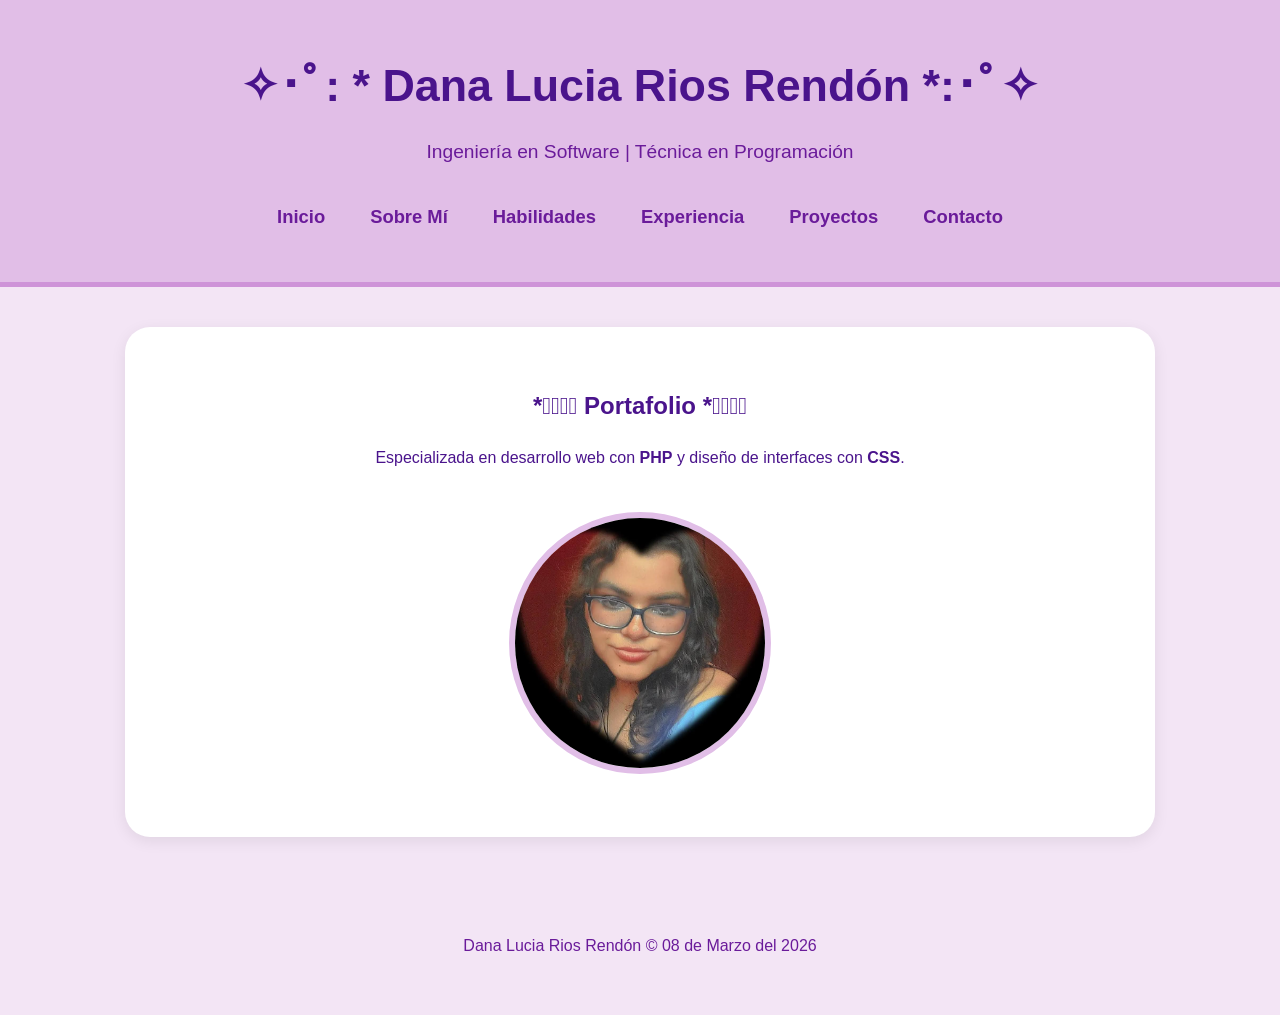
<file: index.html>
<!DOCTYPE html>
<html lang="es">
<head>
    <meta charset="UTF-8">
    <meta name="viewport" content="width=device-width, initial-scale=1.0">
    <title>Dana Rios | Portafolio</title>
    <link rel="stylesheet" href="estilo/style.css">
</head>
<body>
    <header class="main-header">
        <div class="header-content">
            <h1>✧･ﾟ: * Dana Lucia Rios Rendón *:･ﾟ✧</h1>
            <p class="subtitle">Ingeniería en Software | Técnica en Programación</p>
        </div>
        <nav>
            <ul class="nav-links">
                <li><a href="index.html">Inicio</a></li>
                <li><a href="about.html">Sobre Mí</a></li>
                <li><a href="skills.html">Habilidades</a></li>
                <li><a href="experience.html">Experiencia</a></li>
                <li><a href="projects.html">Proyectos</a></li>
                <li><a href="contact.html">Contacto</a></li>
            </ul>
        </nav>
    </header>

    <main class="container">
        <section class="hero">
            <h2>*̩̩̥͙ Portafolio *̩̩̥͙</h2>
            <p>Especializada en desarrollo web con <strong>PHP</strong> y diseño de interfaces con <strong>CSS</strong>.</p>
            <figure class="profile-container">
                <img src="img/yo.png" alt="Retrato de Dana Rios" id="foto-perfil">
            </figure>
        </section>
    </main>

    <footer class="main-footer">
        <p>Dana Lucia Rios Rendón &copy; 08 de Marzo del 2026</p>
    </footer>
</body>
</html>
</file>
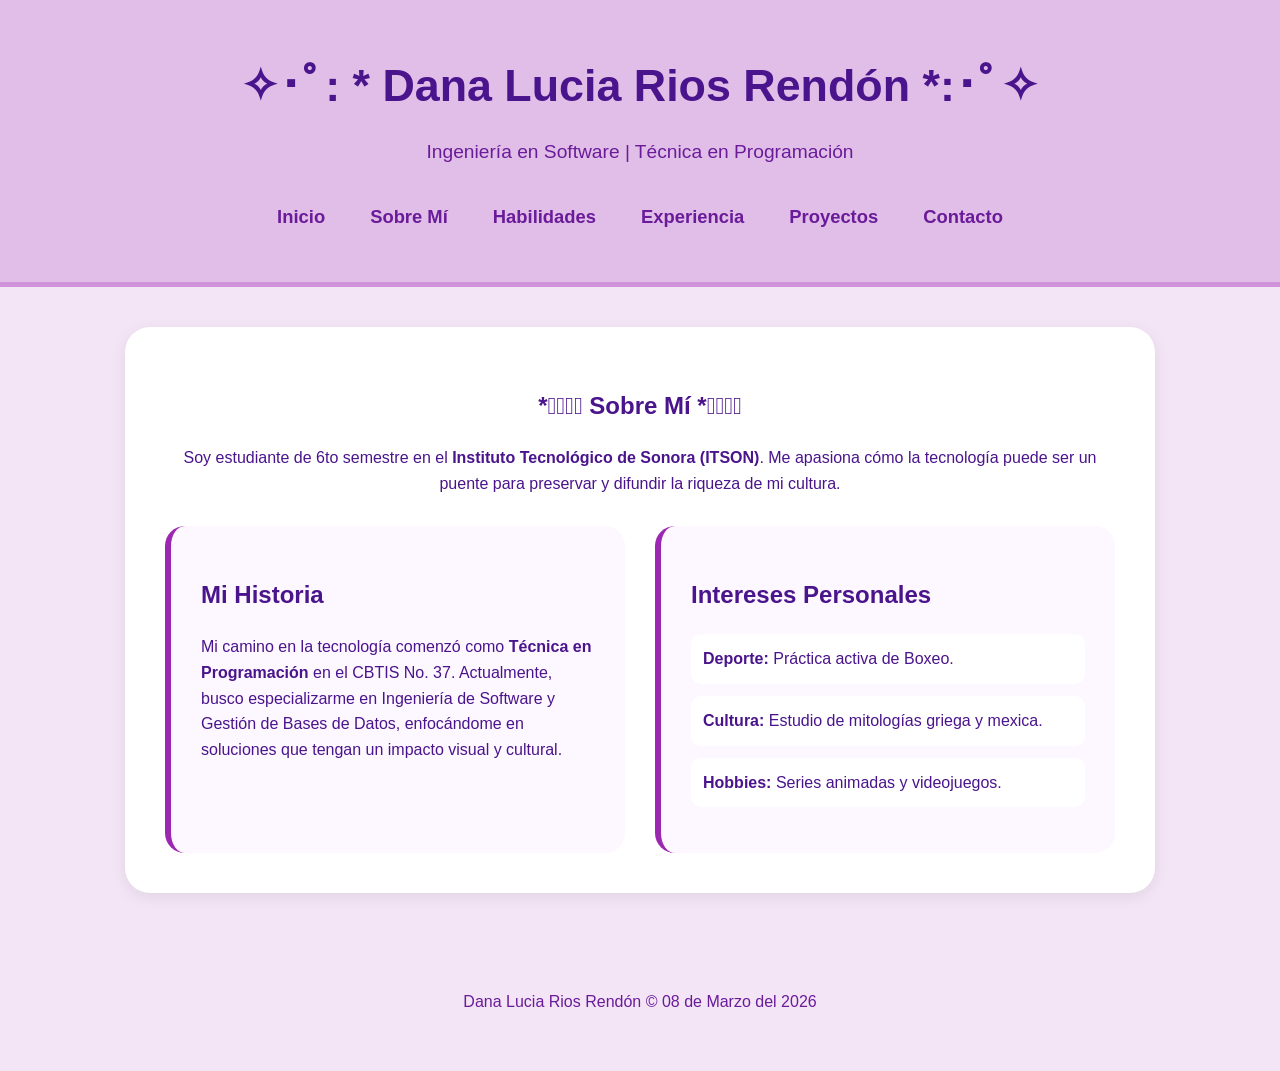
<file: about.html>
<!DOCTYPE html>
<html lang="es">
<head>
    <meta charset="UTF-8">
    <meta name="viewport" content="width=device-width, initial-scale=1.0">
    <title>Sobre Mí | Dana Rios</title>
    <link rel="stylesheet" href="estilo/style.css">
</head>
<body>
    <header class="main-header">
        <div class="header-content">
            <h1>✧･ﾟ: * Dana Lucia Rios Rendón *:･ﾟ✧</h1>
            <p class="subtitle">Ingeniería en Software | Técnica en Programación</p>
        </div>
        <nav>
            <ul class="nav-links">
                <li><a href="index.html">Inicio</a></li>
                <li><a href="about.html">Sobre Mí</a></li>
                <li><a href="skills.html">Habilidades</a></li>
                <li><a href="experience.html">Experiencia</a></li>
                <li><a href="projects.html">Proyectos</a></li>
                <li><a href="contact.html">Contacto</a></li>
            </ul>
        </nav>
        </header>

    <main class="container">
        <section class="about-hero">
            <h1>*̩̩̥͙ Sobre Mí *̩̩̥͙</h1>
            <p class="intro-text">
                Soy estudiante de 6to semestre en el <strong>Instituto Tecnológico de Sonora (ITSON)</strong>. 
                Me apasiona cómo la tecnología puede ser un puente para preservar y difundir la riqueza de mi cultura.
            </p>
        </section>

        <section class="content-grid">
            <article class="bio-card">
                <h2>Mi Historia</h2>
                <p>
                    Mi camino en la tecnología comenzó como <strong>Técnica en Programación</strong> en el CBTIS No. 37. 
                    Actualmente, busco especializarme en Ingeniería de Software y Gestión de Bases de Datos, enfocándome en soluciones que tengan un impacto visual y cultural.
                </p>
            </article>

            <article class="interests-card">
                <h2>Intereses Personales</h2>
                <ul class="interests-list">
                    <li>
                        <strong>Deporte:</strong> Práctica activa de Boxeo.
                    </li>
                    <li>
                        <strong>Cultura:</strong> Estudio de mitologías griega y mexica.
                    </li>
                    <li>
                        <strong>Hobbies:</strong> Series animadas y videojuegos.
                    </li>
                </ul>
            </article>
        </section>
    </main>

    <footer class="main-footer">
        <p>Dana Lucia Rios Rendón &copy; 08 de Marzo del 2026</p>
    </footer>
</body>
</html>
</file>
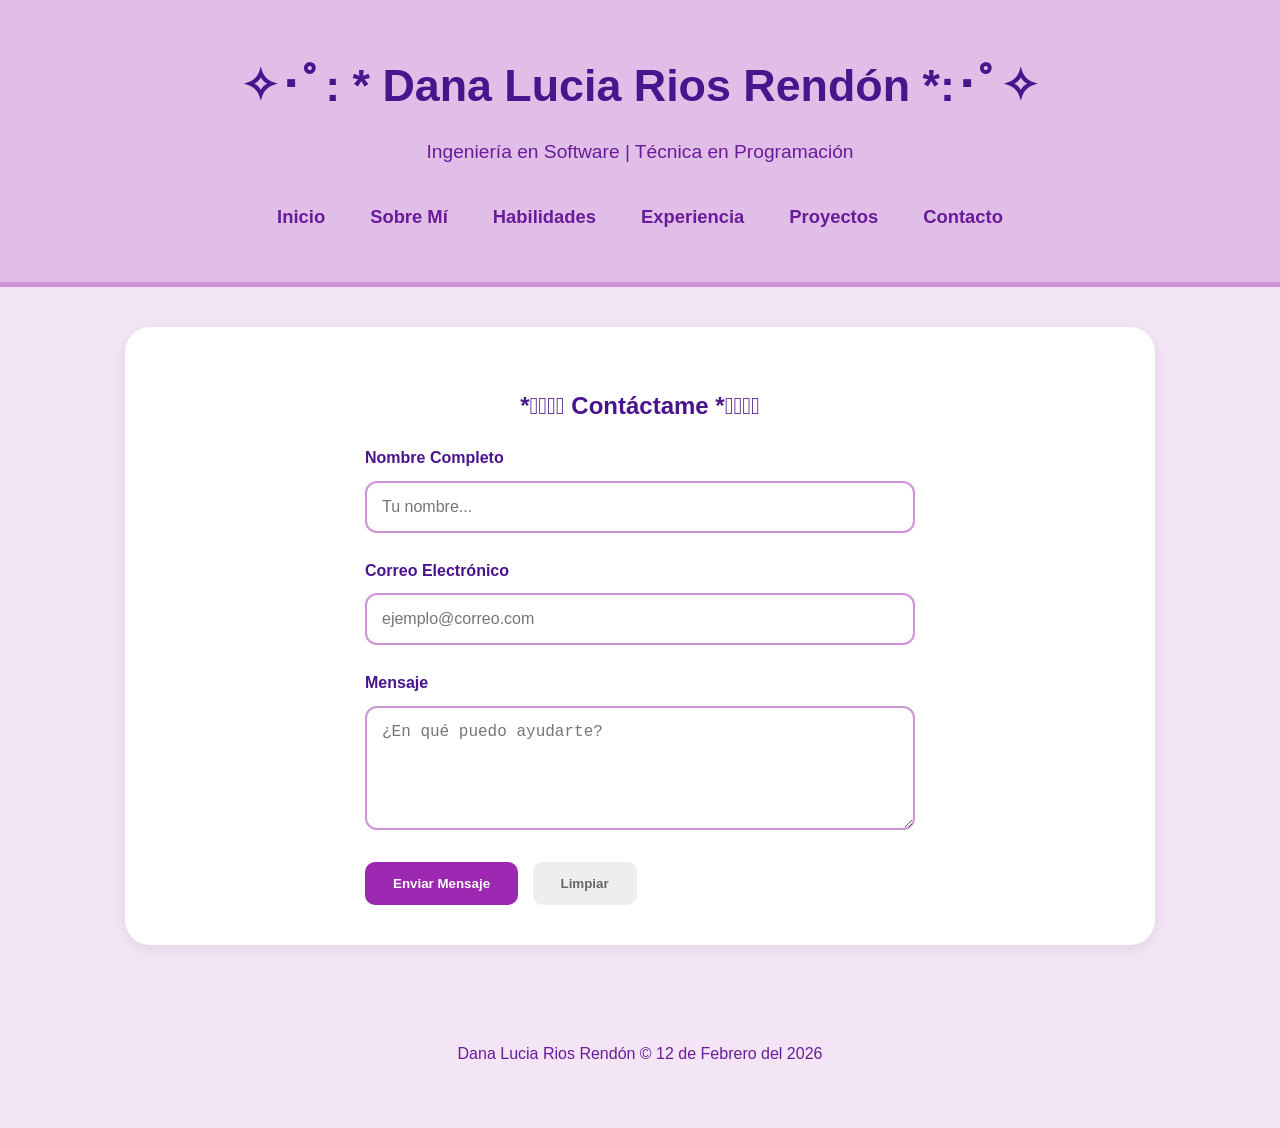
<file: contact.html>
<!DOCTYPE html>
<html lang="es">
    <head>
        <meta charset="UTF-8">
        <meta name="viewport" content="width=device-width, initial-scale=1.0">
        <title>‧͙⁺˚*･༓☾　Contacto - Dana Rios　☽༓･*˚⁺‧͙</title>
        <link rel="stylesheet" href="estilo/style.css">
    </head>
    
    <body>
        <header class="main-header">
        <div class="header-content">
            <h1>✧･ﾟ: * Dana Lucia Rios Rendón *:･ﾟ✧</h1>
            <p class="subtitle">Ingeniería en Software | Técnica en Programación</p>
        </div>
        <nav>
            <ul class="nav-links">
                <li><a href="index.html">Inicio</a></li>
                <li><a href="about.html">Sobre Mí</a></li>
                <li><a href="skills.html">Habilidades</a></li>
                <li><a href="experience.html">Experiencia</a></li>
                <li><a href="projects.html">Proyectos</a></li>
                <li><a href="contact.html">Contacto</a></li>
            </ul>
        </nav>
        </header>

        <main class="container">
        <section class="contact-card">
        <h1>*̩̩̥͙ Contáctame *̩̩̥͙</h1>
            <form action="#" method="post" class="styled-form">
                <div class="form-group">
                    <label for="nombre">Nombre Completo</label>
                    <input type="text" id="nombre" name="nombre" placeholder="Tu nombre..." required>
                </div>

                <div class="form-group">
                    <label for="email">Correo Electrónico</label>
                    <input type="email" id="email" name="email" placeholder="ejemplo@correo.com" required>
                </div>

                <div class="form-group">
                    <label for="mensaje">Mensaje</label>
                    <textarea id="mensaje" name="mensaje" rows="5" placeholder="¿En qué puedo ayudarte?"></textarea>
                </div>

                <div class="form-actions">
                    <button type="submit" class="btn-primary">Enviar Mensaje</button>
                    <button type="reset" class="btn-secondary">Limpiar</button>
                </div>
            </form>
        </section>
        </main>

        <footer>
            <p>Dana Lucia Rios Rendón &copy; 12 de Febrero del 2026</p>
        </footer>
    </body>
</html>
</file>
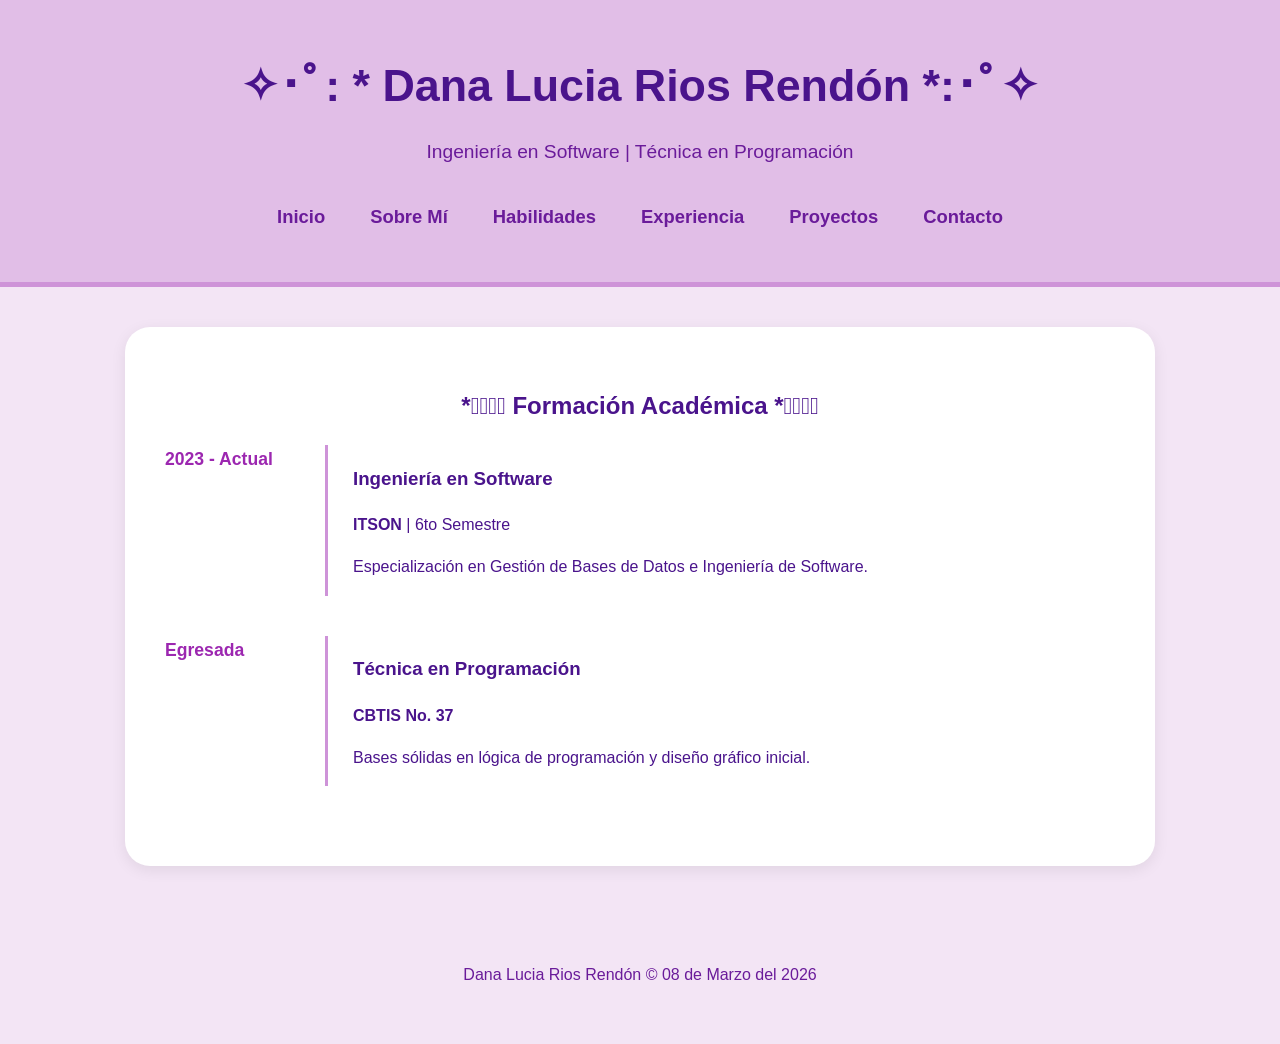
<file: experience.html>
<!DOCTYPE html>
<html lang="es">
    <head>
        <meta charset="UTF-8">
        <meta name="viewport" content="width=device-width, initial-scale=1.0">
        <title>‧͙⁺˚*･༓☾　Experiencia - Dana Rios　☽༓･*˚⁺‧͙</title>
        <link rel="stylesheet" href="estilo/style.css">
    </head>
    <body>
        <header class="main-header">
        <div class="header-content">
            <h1>✧･ﾟ: * Dana Lucia Rios Rendón *:･ﾟ✧</h1>
            <p class="subtitle">Ingeniería en Software | Técnica en Programación</p>
        </div>
        <nav>
            <ul class="nav-links">
                <li><a href="index.html">Inicio</a></li>
                <li><a href="about.html">Sobre Mí</a></li>
                <li><a href="skills.html">Habilidades</a></li>
                <li><a href="experience.html">Experiencia</a></li>
                <li><a href="projects.html">Proyectos</a></li>
                <li><a href="contact.html">Contacto</a></li>
            </ul>
        </nav>
        </header>

        <main class="container">
        <section class="timeline-section">
        <h1>*̩̩̥͙ Formación Académica *̩̩̥͙</h1>
        
        <div class="timeline-item">
            <div class="timeline-date">2023 - Actual</div>
            <div class="timeline-content">
                <h3>Ingeniería en Software</h3>
                <p><strong>ITSON</strong> | 6to Semestre</p>
                <p>Especialización en Gestión de Bases de Datos e Ingeniería de Software.</p>
            </div>
        </div>

        <div class="timeline-item">
            <div class="timeline-date">Egresada</div>
            <div class="timeline-content">
                <h3>Técnica en Programación</h3>
                <p><strong>CBTIS No. 37</strong></p>
                <p>Bases sólidas en lógica de programación y diseño gráfico inicial.</p>
            </div>
        </div>
        </section>
        </main>
        <footer>
            <p>Dana Lucia Rios Rendón &copy; 08 de Marzo del 2026</p>
        </footer>
    </body>
</html>
</file>
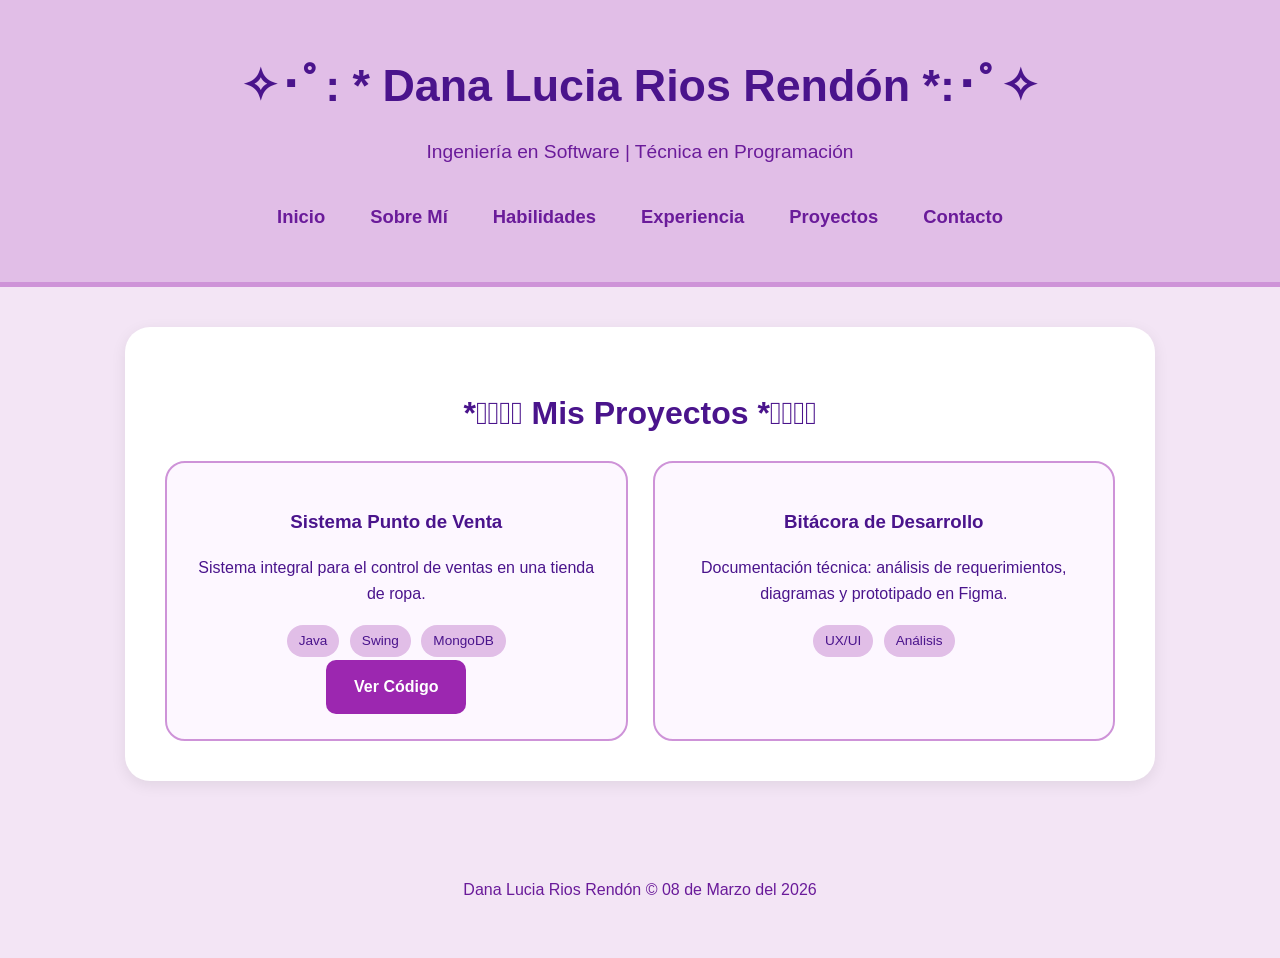
<file: projects.html>
<!DOCTYPE html>
<html lang="es">
    <head>
        <meta charset="UTF-8">
        <meta name="viewport" content="width=device-width, initial-scale=1.0">
        <title>‧͙⁺˚*･༓☾　Proyectos - Dana Rios　☽༓･*˚⁺‧͙</title>
        <link rel="stylesheet" href="estilo/style.css">
    </head>
    
    <body>
        <header class="main-header">
        <div class="header-content">
            <h1>✧･ﾟ: * Dana Lucia Rios Rendón *:･ﾟ✧</h1>
            <p class="subtitle">Ingeniería en Software | Técnica en Programación</p>
        </div>
        <nav>
            <ul class="nav-links">
                <li><a href="index.html">Inicio</a></li>
                <li><a href="about.html">Sobre Mí</a></li>
                <li><a href="skills.html">Habilidades</a></li>
                <li><a href="experience.html">Experiencia</a></li>
                <li><a href="projects.html">Proyectos</a></li>
                <li><a href="contact.html">Contacto</a></li>
            </ul>
        </nav>
        </header>

        <main class="container">
        <h1>*̩̩̥͙ Mis Proyectos *̩̩̥͙</h1>
        <div class="project-grid">
            <article class="project-card">
                <h3>Sistema Punto de Venta</h3>
                <p>Sistema integral para el control de ventas en una tienda de ropa.</p>
                <div class="tech-stack">
                    <span>Java</span> <span>Swing</span> <span>MongoDB</span>
                </div>
                <a href="https://github.com/cloudysito/ProyectoDisenoDeSoftware_TiendaRopa.git" class="btn-link">Ver Código</a>
            </article>

            <article class="project-card">
                <h3>Bitácora de Desarrollo</h3>
                <p>Documentación técnica: análisis de requerimientos, diagramas y prototipado en Figma.</p>
                <div class="tech-stack">
                    <span>UX/UI</span> <span>Análisis</span>
                </div>
            </article>
        </div>
        </main>

        <footer>
            <p>Dana Lucia Rios Rendón &copy; 08 de Marzo del 2026</p>
        </footer>
    </body>
</html>
</file>
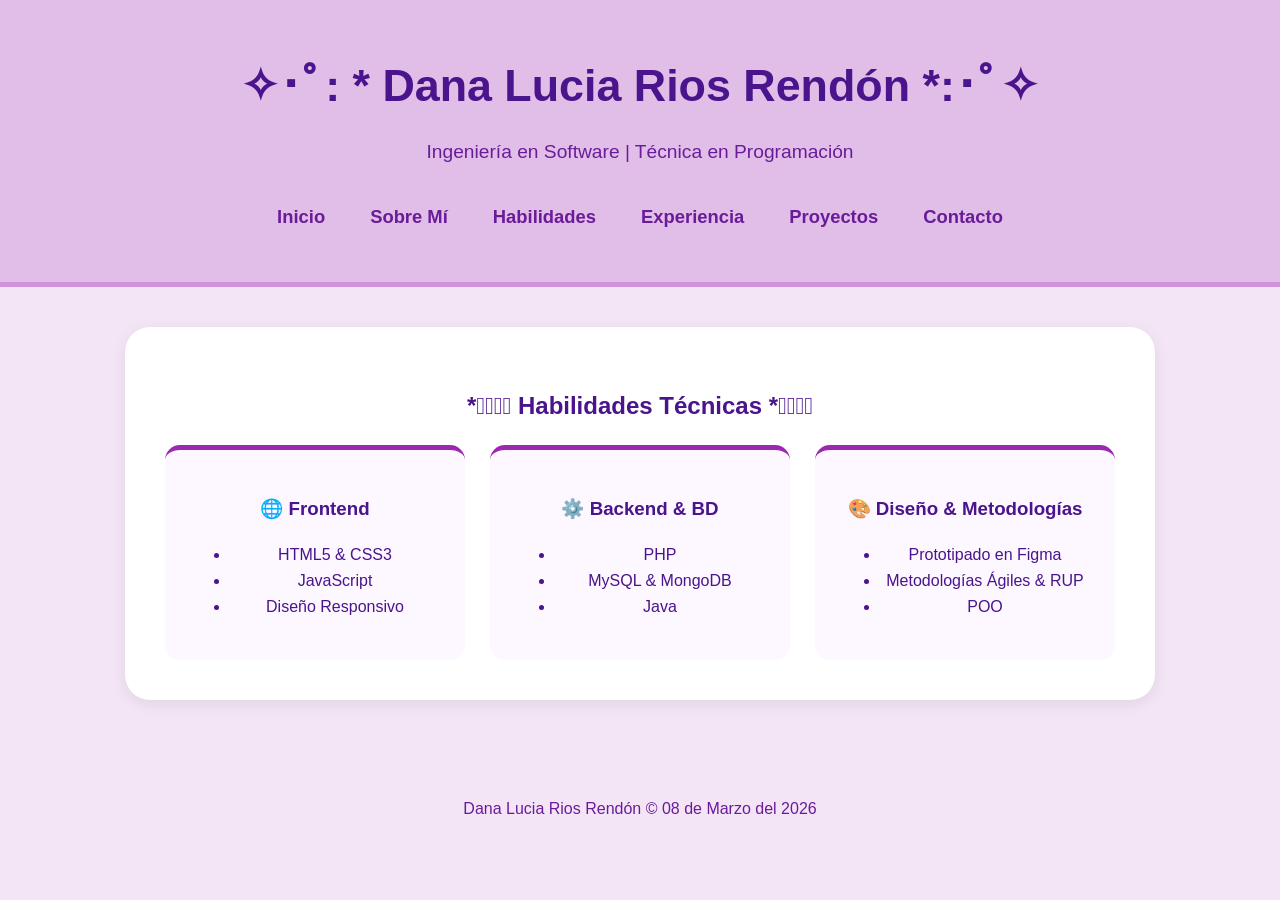
<file: skills.html>
<!DOCTYPE html>
<html lang="es">
    <head>
        <meta charset="UTF-8">
        <title>‧͙⁺˚*･༓☾　Habilidades - Dana Rios　☽༓･*˚⁺‧͙</title>
        <meta name="viewport" content="width=device-width, initial-scale=1.0">
        <link rel="stylesheet" href="estilo/style.css">
    </head>
    
    <body>
        <header class="main-header">
        <div class="header-content">
            <h1>✧･ﾟ: * Dana Lucia Rios Rendón *:･ﾟ✧</h1>
            <p class="subtitle">Ingeniería en Software | Técnica en Programación</p>
        </div>
        <nav>
            <ul class="nav-links">
                <li><a href="index.html">Inicio</a></li>
                <li><a href="about.html">Sobre Mí</a></li>
                <li><a href="skills.html">Habilidades</a></li>
                <li><a href="experience.html">Experiencia</a></li>
                <li><a href="projects.html">Proyectos</a></li>
                <li><a href="contact.html">Contacto</a></li>
            </ul>
        </nav>
        </header>

        <main class="container">
        <section class="skills-section">
        <h1>*̩̩̥͙ Habilidades Técnicas *̩̩̥͙</h1>
        <div class="skills-grid">
            <article class="skill-category">
                <h3>🌐 Frontend</h3>
                <ul>
                    <li>HTML5 & CSS3</li>
                    <li>JavaScript</li>
                    <li>Diseño Responsivo</li>
                </ul>
            </article>
            <article class="skill-category">
                <h3>⚙️ Backend & BD</h3>
                <ul>
                    <li>PHP</li>
                    <li>MySQL & MongoDB</li>
                    <li>Java</li>
                </ul>
            </article>
            <article class="skill-category">
                <h3>🎨 Diseño & Metodologías</h3>
                <ul>
                    <li>Prototipado en Figma</li>
                    <li>Metodologías Ágiles & RUP</li>
                    <li>POO</li>
                </ul>
            </article>
        </div>
        </section>
        </main>

        <footer>
            <p>Dana Lucia Rios Rendón &copy; 08 de Marzo del 2026</p>
        </footer>
    </body>
</html>
</file>
<file: estilo/style.css>
:root {
    --primary-bg: #f3e5f5;     
    --header-bg: #e1bee7;       
    --text-main: #4a148c;       
    --nav-purple: #6a1b9a;      
    --accent-color: #9c27b0;    
    --border-color: #ce93d8;    
    --card-bg: #ffffff;         
    --inner-card-bg: #fdf7ff;   
    --shadow: 0 4px 15px rgba(0,0,0,0.08);
}

body {
    background-color: var(--primary-bg);
    color: var(--text-main);
    font-family: 'Segoe UI', Tahoma, Geneva, Verdana, sans-serif;
    margin: 0;
    padding: 0;
    line-height: 1.6;
}

.main-header {
    background-color: var(--header-bg);
    padding: 50px 20px;
    border-bottom: 5px solid var(--border-color);
    text-align: center;
}

.main-header h1 {
    color: var(--text-main);
    font-size: 2.8rem;
    margin: 0;
    font-weight: bold;
}

.subtitle {
    color: var(--nav-purple);
    font-size: 1.2rem;
    margin: 15px 0 35px 0;
    font-weight: 500;
}

.nav-links {
    list-style: none;
    padding: 0;
    display: flex;
    justify-content: center;
    gap: 45px; 
    margin: 0;
}

.nav-links a {
    text-decoration: none;
    color: var(--nav-purple);
    font-weight: bold;
    font-size: 1.15rem;
    transition: all 0.3s ease;
}

.nav-links a:hover, .nav-links a.active {
    color: var(--text-main);
    transform: scale(1.1);
}

.container {
    max-width: 950px;
    margin: 40px auto;
    padding: 40px;
    background-color: var(--card-bg);
    border-radius: 25px;
    box-shadow: var(--shadow);
    text-align: center;
}

#foto-perfil {
    width: 250px;
    height: 250px;
    object-fit: cover;
    border: 6px solid var(--header-bg);
    border-radius: 50%;
    margin-top: 25px;
    transition: transform 0.4s ease;
}

#foto-perfil:hover {
    transform: scale(1.05) rotate(2deg);
}

.content-grid {
    display: grid;
    grid-template-columns: repeat(auto-fit, minmax(300px, 1fr));
    gap: 30px;
    margin-top: 30px;
    text-align: left;
}

.bio-card, .interests-card {
    background: var(--inner-card-bg);
    padding: 30px;
    border-radius: 20px;
    border-left: 6px solid var(--accent-color);
}

.interests-list {
    list-style: none;
    padding: 0;
}

.interests-list li {
    margin-bottom: 12px;
    padding: 12px;
    background: var(--card-bg);
    border-radius: 10px;
}

.skills-grid {
    display: grid;
    grid-template-columns: repeat(auto-fit, minmax(240px, 1fr));
    gap: 25px;
}

.skill-category {
    background: var(--inner-card-bg);
    padding: 25px;
    border-radius: 15px;
    border-top: 5px solid var(--accent-color);
}

.timeline-item {
    display: flex;
    gap: 30px;
    margin-bottom: 40px;
    text-align: left;
}

.timeline-date {
    font-weight: bold;
    color: var(--accent-color);
    min-width: 130px;
    font-size: 1.1rem;
}

.timeline-content {
    border-left: 3px solid var(--border-color);
    padding-left: 25px;
}

.project-grid {
    display: grid;
    grid-template-columns: repeat(auto-fit, minmax(300px, 1fr));
    gap: 25px;
}

.project-card {
    background-color: var(--inner-card-bg);
    border: 2px solid var(--border-color);
    padding: 25px;
    border-radius: 20px;
    transition: transform 0.3s ease;
}

.project-card:hover {
    transform: translateY(-8px);
    box-shadow: 0 10px 20px rgba(156, 39, 176, 0.1);
}

.tech-stack span {
    background: var(--header-bg);
    padding: 5px 12px;
    border-radius: 20px;
    font-size: 0.85rem;
    margin: 3px;
    display: inline-block;
}

.styled-form {
    text-align: left;
    max-width: 550px;
    margin: 0 auto;
}

.form-group {
    margin-bottom: 25px;
}

.form-group label {
    display: block;
    margin-bottom: 10px;
    font-weight: bold;
}

.form-group input, .form-group textarea {
    width: 100%;
    box-sizing: border-box;
    padding: 15px;
    border: 2px solid var(--border-color);
    border-radius: 12px;
    font-size: 1rem;
}

button, .btn-link {
    background-color: var(--accent-color);
    color: white;
    padding: 14px 28px;
    border: none;
    border-radius: 10px;
    cursor: pointer;
    font-weight: bold;
    text-decoration: none;
    display: inline-block;
    transition: background 0.3s;
}

button:hover {
    background-color: var(--nav-purple);
}

button[type="reset"] {
    background-color: #eee;
    color: #666;
    margin-left: 10px;
}

footer {
    text-align: center;
    padding: 40px 20px;
    color: var(--nav-purple);
    font-weight: 500;
}

@media (max-width: 768px) {
    .nav-links {
        gap: 15px;
        flex-direction: column;
    }
    
    .main-header h1 {
        font-size: 1.8rem;
    }

    .timeline-item {
        flex-direction: column;
        gap: 10px;
    }

    .container {
        margin: 20px 10px;
        padding: 20px;
    }
}
</file>
